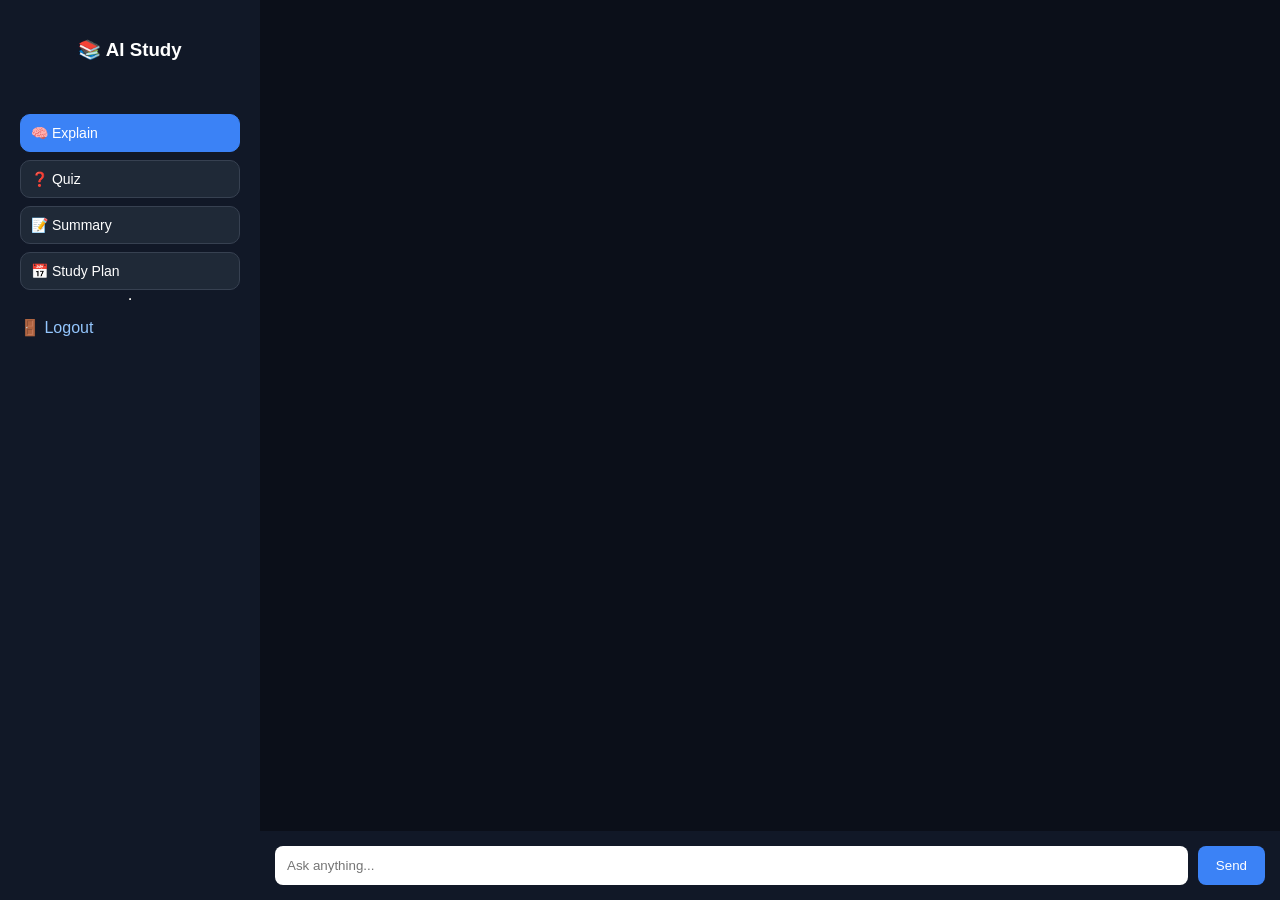
<file: templates/index.html>
<!DOCTYPE html>
<html>
<head>
    <title>AI Study Assistant</title>
    <link rel="stylesheet" href="/static/style.css">
</head>
<body>
<div class="app">
    <div class="sidebar">
        <div class="logo-box"><h3>📚 AI Study</h3></div>
        <div class="mode-box">
            <button class="mode-btn active" onclick="setMode('explain', this)">🧠 Explain</button>
            <button class="mode-btn" onclick="setMode('quiz', this)">❓ Quiz</button>
            <button class="mode-btn" onclick="setMode('summary', this)">📝 Summary</button>
            <button class="mode-btn" onclick="setMode('plan', this)">📅 Study Plan</button>
        </div>
        <input type="hidden" id="mode" value="explain">
        <hr>
        <a href="/logout">🚪 Logout</a>
    </div>

    <div class="main">
        <div id="chatbox" class="chatbox"></div>
        <div class="input-area">
            <input id="topic" placeholder="Ask anything...">
            <button onclick="generate()">Send</button>
        </div>
    </div>
</div>

<script>
function setMode(mode, element) {
    document.getElementById("mode").value = mode;
    document.querySelectorAll(".mode-btn").forEach(btn => btn.classList.remove("active"));
    element.classList.add("active");
}

function addMessage(role, content, isQuiz = false) {
    const chat = document.getElementById("chatbox");
    const div = document.createElement("div");
    div.className = role === "user" ? "msg user" : "msg ai";

    if (isQuiz) {
        div.innerHTML = content;
    } else {
        div.innerText = content;
    }

    chat.appendChild(div);
    chat.scrollTop = chat.scrollHeight;
}

async function generate() {
    const topic = document.getElementById("topic").value;
    const mode = document.getElementById("mode").value;
    if (!topic) return;

    addMessage("user", topic);
    const thinking = document.createElement("div");
    thinking.className = "msg ai";
    thinking.innerText = "Thinking... 🤔";
    document.getElementById("chatbox").appendChild(thinking);

    const res = await fetch("/generate", {
        method: "POST",
        headers: {"Content-Type": "application/json"},
        body: JSON.stringify({topic, mode})
    });
    const data = await res.json();
    thinking.remove();

    if (data.quiz_data) {
        renderQuiz(data.quiz_data);
    } else {
        addMessage("ai", data.response);
    }
    document.getElementById("topic").value = "";
}

function renderQuiz(data) {
    const questions = data.questions || [];
    questions.forEach((q, idx) => {
        let html = `<div class="quiz-card">
            <p><strong>${q.question}</strong></p>
            <div class="quiz-grid">
                ${q.options.map((opt, i) => `
                    <button class="quiz-opt opt-${i}" onclick="checkAnswer(this, ${i}, ${q.correct_idx})">
                        ${opt}
                    </button>
                `).join('')}
            </div>
            <div class="feedback"></div>
        </div>`;
        addMessage("ai", html, true);
    });
}

function checkAnswer(btn, selected, correct) {
    const card = btn.closest('.quiz-card');
    const feedback = card.querySelector('.feedback');
    card.querySelectorAll('button').forEach(b => b.disabled = true);

    if (selected === correct) {
        btn.style.boxShadow = "0 0 15px #26890c";
        feedback.innerHTML = "✅ Correct!";
    } else {
        btn.style.opacity = "0.5";
        card.querySelector(`.opt-${correct}`).style.border = "3px solid white";
        feedback.innerHTML = "❌ Wrong choice!";
    }
}
</script>
</body>
</html>
</file>
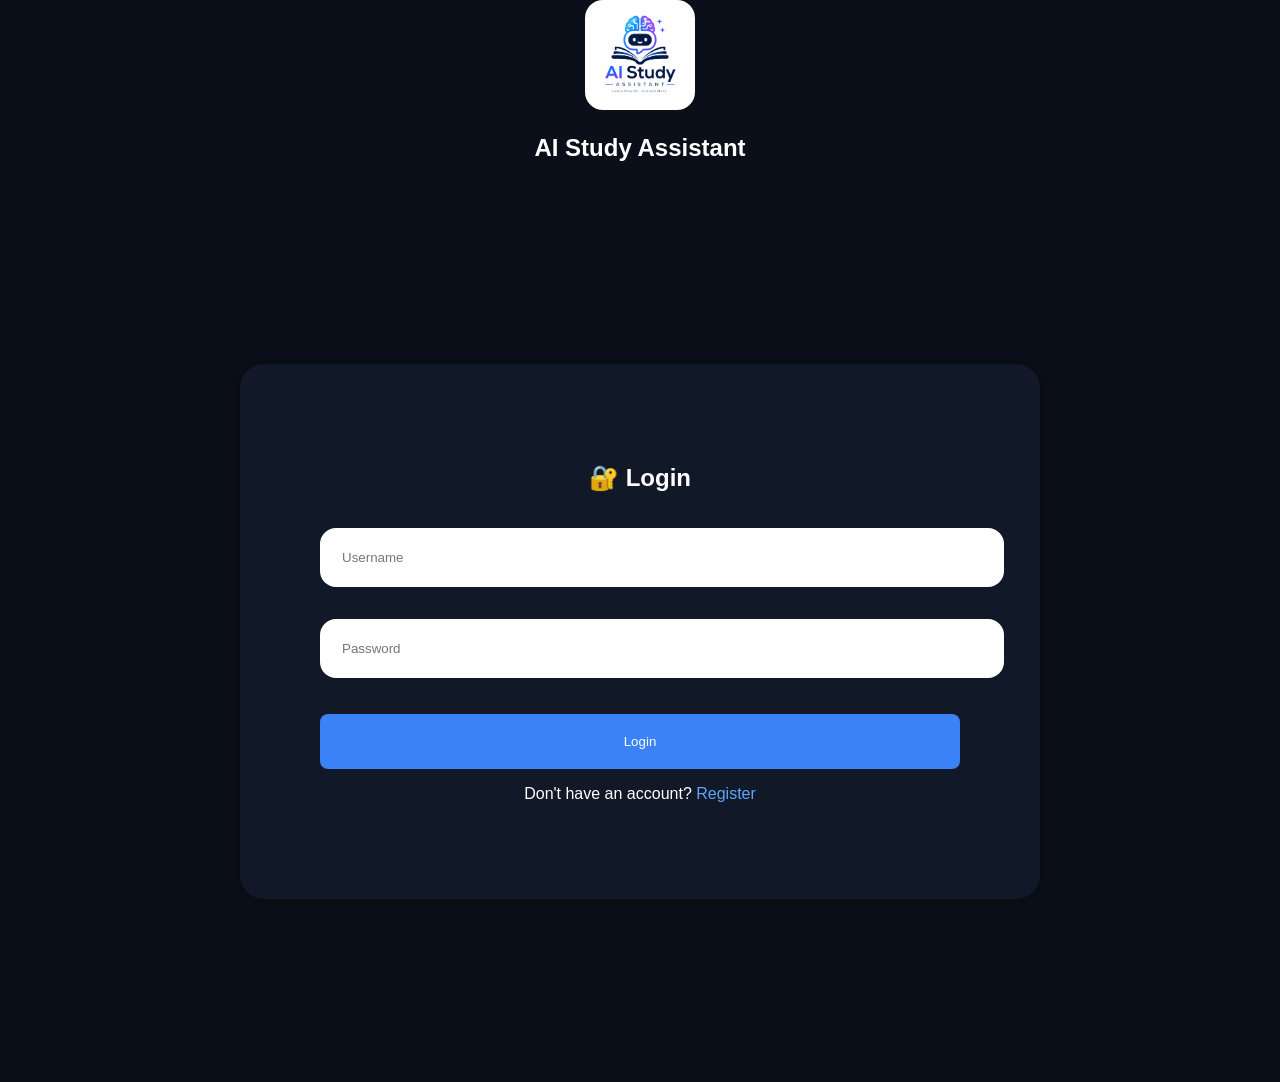
<file: templates/login.html>
<!DOCTYPE html>
<html>
<head>
    <title>Login</title>
    <link rel="stylesheet" href="/static/style.css">
</head>
<body>
<div class="logo-box">
    <img src="/static/logo.png" class="logo">
    <h2>AI Study Assistant</h2>
</div>

<div class="auth-container">

    <div class="auth-box">

        <h2>🔐 Login</h2>

        <form method="POST">

            <input name="username" placeholder="Username" required>
            <input name="password" type="password" placeholder="Password" required>

            <button type="submit">Login</button>

        </form>

        <p>
            Don't have an account?
            <a href="/register">Register</a>
        </p>

    </div>

</div>

</body>
</html>
</file>
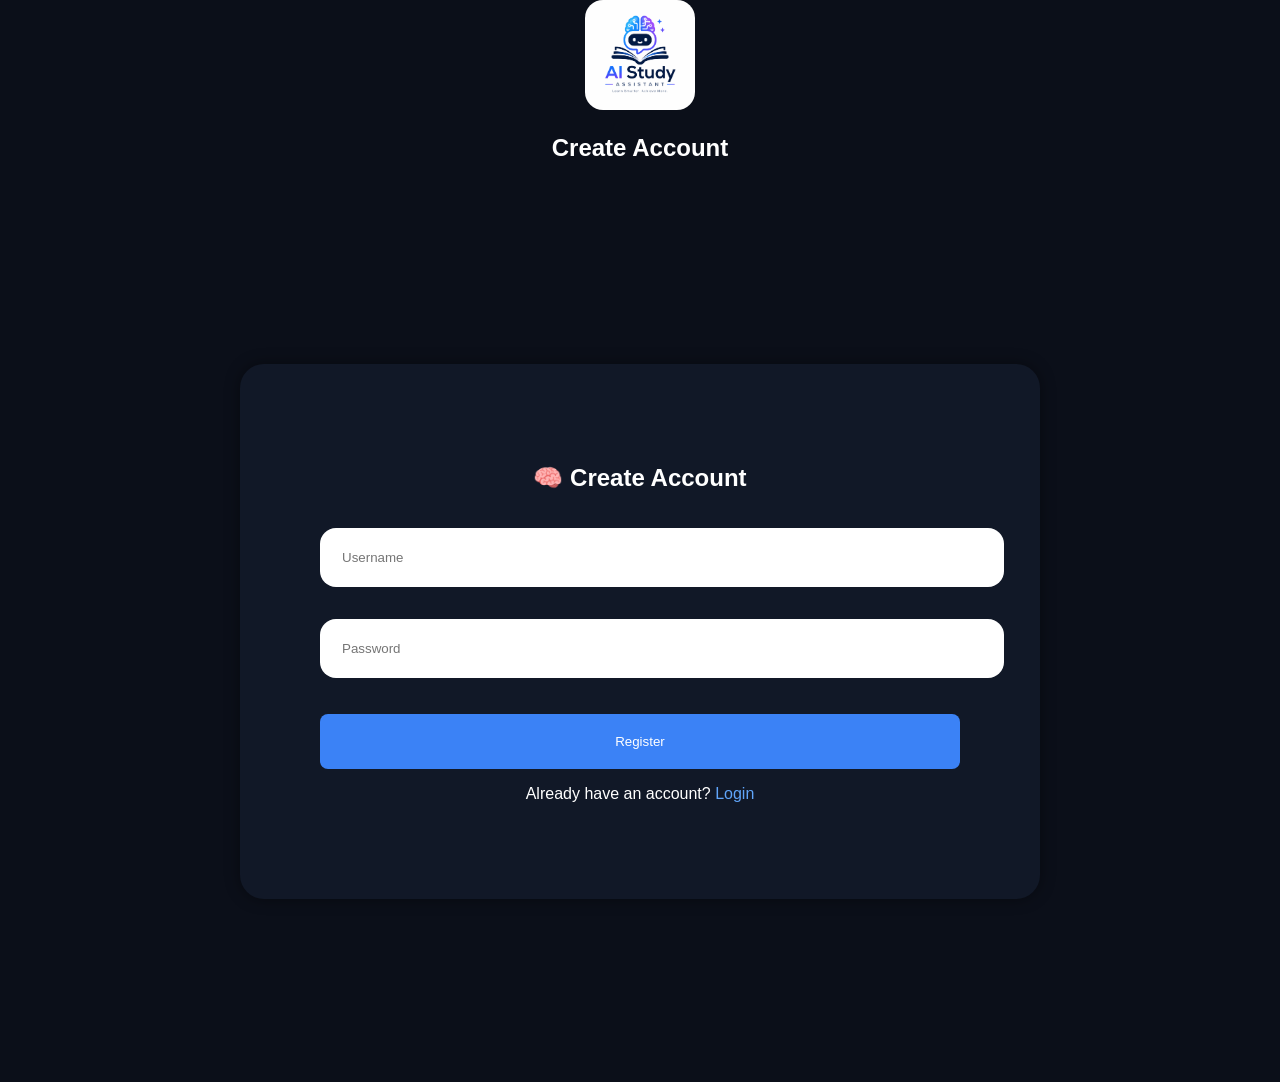
<file: templates/register.html>
<!DOCTYPE html>
<html>
<head>
    <title>Register</title>
    <link rel="stylesheet" href="/static/style.css">
</head>
<body>
<div class="logo-box">
    <img src="/static/logo.png" class="logo">
    <h2>Create Account</h2>
</div>
<div class="auth-container">

    <div class="auth-box">

        <h2>🧠 Create Account</h2>

        <form method="POST">

            <input name="username" placeholder="Username" required>
            <input name="password" type="password" placeholder="Password" required>

            <button type="submit">Register</button>

        </form>

        <p>
            Already have an account?
            <a href="/login">Login</a>
        </p>

    </div>

</div>

</body>
</html>
</file>
<file: static/style.css>
body {
    margin: 0;
    font-family: Arial, sans-serif;
    background: #0b0f19;
    color: white;
}

/* APP LAYOUT */
.app {
    display: flex;
    height: 100vh;
}

/* SIDEBAR */
.sidebar {
    width: 220px;
    background: #111827;
    padding: 20px;
    display: flex;
    flex-direction: column;
}

.sidebar a {
    color: #93c5fd;
    text-decoration: none;
    margin: 10px 0;
}

.sidebar select {
    margin-top: 10px;
    padding: 8px;
    border-radius: 6px;
}

/* MAIN CHAT */
.main {
    flex: 1;
    display: flex;
    flex-direction: column;
}

/* CHAT AREA */
.chatbox {
    flex: 1;
    padding: 20px;
    overflow-y: auto;
}

/* MESSAGES */
.msg {
    padding: 12px 16px;
    margin: 10px 0;
    max-width: 70%;
    border-radius: 12px;
    white-space: pre-wrap;
}

.user {
    background: #2563eb;
    margin-left: auto;
    text-align: right;
}

.ai {
    background: #1f2937;
}

/* INPUT AREA */
.input-area {
    display: flex;
    padding: 15px;
    background: #111827;
}

.input-area input {
    flex: 1;
    padding: 12px;
    border-radius: 8px;
    border: none;
    outline: none;
}

.input-area button {
    margin-left: 10px;
    padding: 12px 18px;
    background: #3b82f6;
    border: none;
    color: white;
    border-radius: 8px;
    cursor: pointer;
}

.input-area button:hover {
    background: #2563eb;
}
/* HISTORY PAGE LAYOUT */
.history-app {
    display: flex;
    height: 100vh;
}

/* MAIN AREA */
.history-main {
    flex: 1;
    padding: 20px;
    overflow-y: auto;
    background: #0b0f19;
}

/* TITLE */
.history-main h2 {
    margin-bottom: 20px;
}

/* LIST */
.history-list {
    display: flex;
    flex-direction: column;
    gap: 15px;
}

/* CARD */
.history-card {
    background: #1e293b;
    padding: 15px;
    border-radius: 12px;
    box-shadow: 0 0 8px rgba(0,0,0,0.3);
    transition: 0.2s;
}

.history-card:hover {
    transform: scale(1.01);
}

/* HEADER */
.history-header {
    display: flex;
    justify-content: space-between;
    margin-bottom: 10px;
}

.topic {
    font-weight: bold;
}

.mode {
    background: #3b82f6;
    padding: 4px 10px;
    border-radius: 8px;
    font-size: 12px;
}

/* BODY */
.history-body {
    white-space: pre-wrap;
    color: #cbd5e1;
}

/* AUTH PAGES (LOGIN / REGISTER) */

.auth-container {
    height: 100vh;
    display: flex;
    justify-content: center;
    align-items: center;
    background: #0b0f19;
}

.auth-box {
    background: #111827;
    padding: 80px;
    border-radius: 24px;
    width: 640px;
    text-align: center;
    box-shadow: 0 0 15px rgba(0,0,0,0.4);
}

.auth-box h2 {
    margin-bottom: 20px;
}

/* inputs */
.auth-box input {
    width: 100%;
    padding: 22px;
    margin: 16px 0;
    border: none;
    border-radius: 16px;
    outline: none;
}

/* button */
.auth-box button {
    width: 100%;
    padding: 20px;
    margin-top: 20px;
    background: #3b82f6;
    border: none;
    color: white;
    border-radius: 8px;
    cursor: pointer;
}

.auth-box button:hover {
    background: #2563eb;
}

/* links */
.auth-box a {
    color: #60a5fa;
    text-decoration: none;
}
.lang-switch {
    position: absolute;
    top: 15px;
    right: 15px;
}

.lang-switch select {
    padding: 8px;
    border-radius: 8px;
    border: none;
    background: #1e293b;
    color: white;
}
.mode-box {
    display: flex;
    flex-direction: column;
    gap: 8px;
    margin-top: 15px;
}

.mode-btn {
    background: #1f2937;
    border: 1px solid #374151;
    color: white;
    padding: 10px;
    border-radius: 10px;
    cursor: pointer;
    transition: 0.2s;
    text-align: left;
    font-size: 14px;
}

.mode-btn:hover {
    background: #374151;
    transform: scale(1.03);
}

.mode-btn.active {
    background: #3b82f6;
    border-color: #3b82f6;
}
.hero {
    padding: 20px;
    text-align: center;
    border-bottom: 1px solid #2d3748;
    margin-bottom: 10px;
}

.hero h1 {
    font-size: 24px;
    margin-bottom: 10px;
    color: #60a5fa;
}

.hero p {
    font-size: 14px;
    color: #cbd5e1;
    max-width: 600px;
    margin: 0 auto;
    line-height: 1.5;
}
.logo-box {
    text-align: center;
    margin-bottom: 20px;
}
/* Квиз в стиле Kahoot */
.quiz-card {
    background: #1f2937;
    border: 1px solid #374151;
    padding: 20px;
    border-radius: 15px;
    margin: 10px 0;
    width: 100%;
}

.quiz-grid {
    display: grid;
    grid-template-columns: 1fr 1fr;
    gap: 10px;
    margin-top: 15px;
}

.quiz-opt {
    border: none;
    padding: 15px;
    border-radius: 10px;
    color: white;
    font-weight: bold;
    cursor: pointer;
    transition: 0.2s;
}

.opt-0 { background: #e21b3c; }
.opt-1 { background: #1368ce; }
.opt-2 { background: #d89e00; }
.opt-3 { background: #26890c; }

.quiz-opt:hover:not(:disabled) { transform: scale(1.02); filter: brightness(1.1); }
.quiz-opt:disabled { cursor: not-allowed; }

.feedback {
    text-align: center;
    margin-top: 10px;
    font-size: 14px;
    font-weight: bold;
}


.logo {
    width: 110px;
    height: 110px;
    border-radius: 18px;
}
</file>
